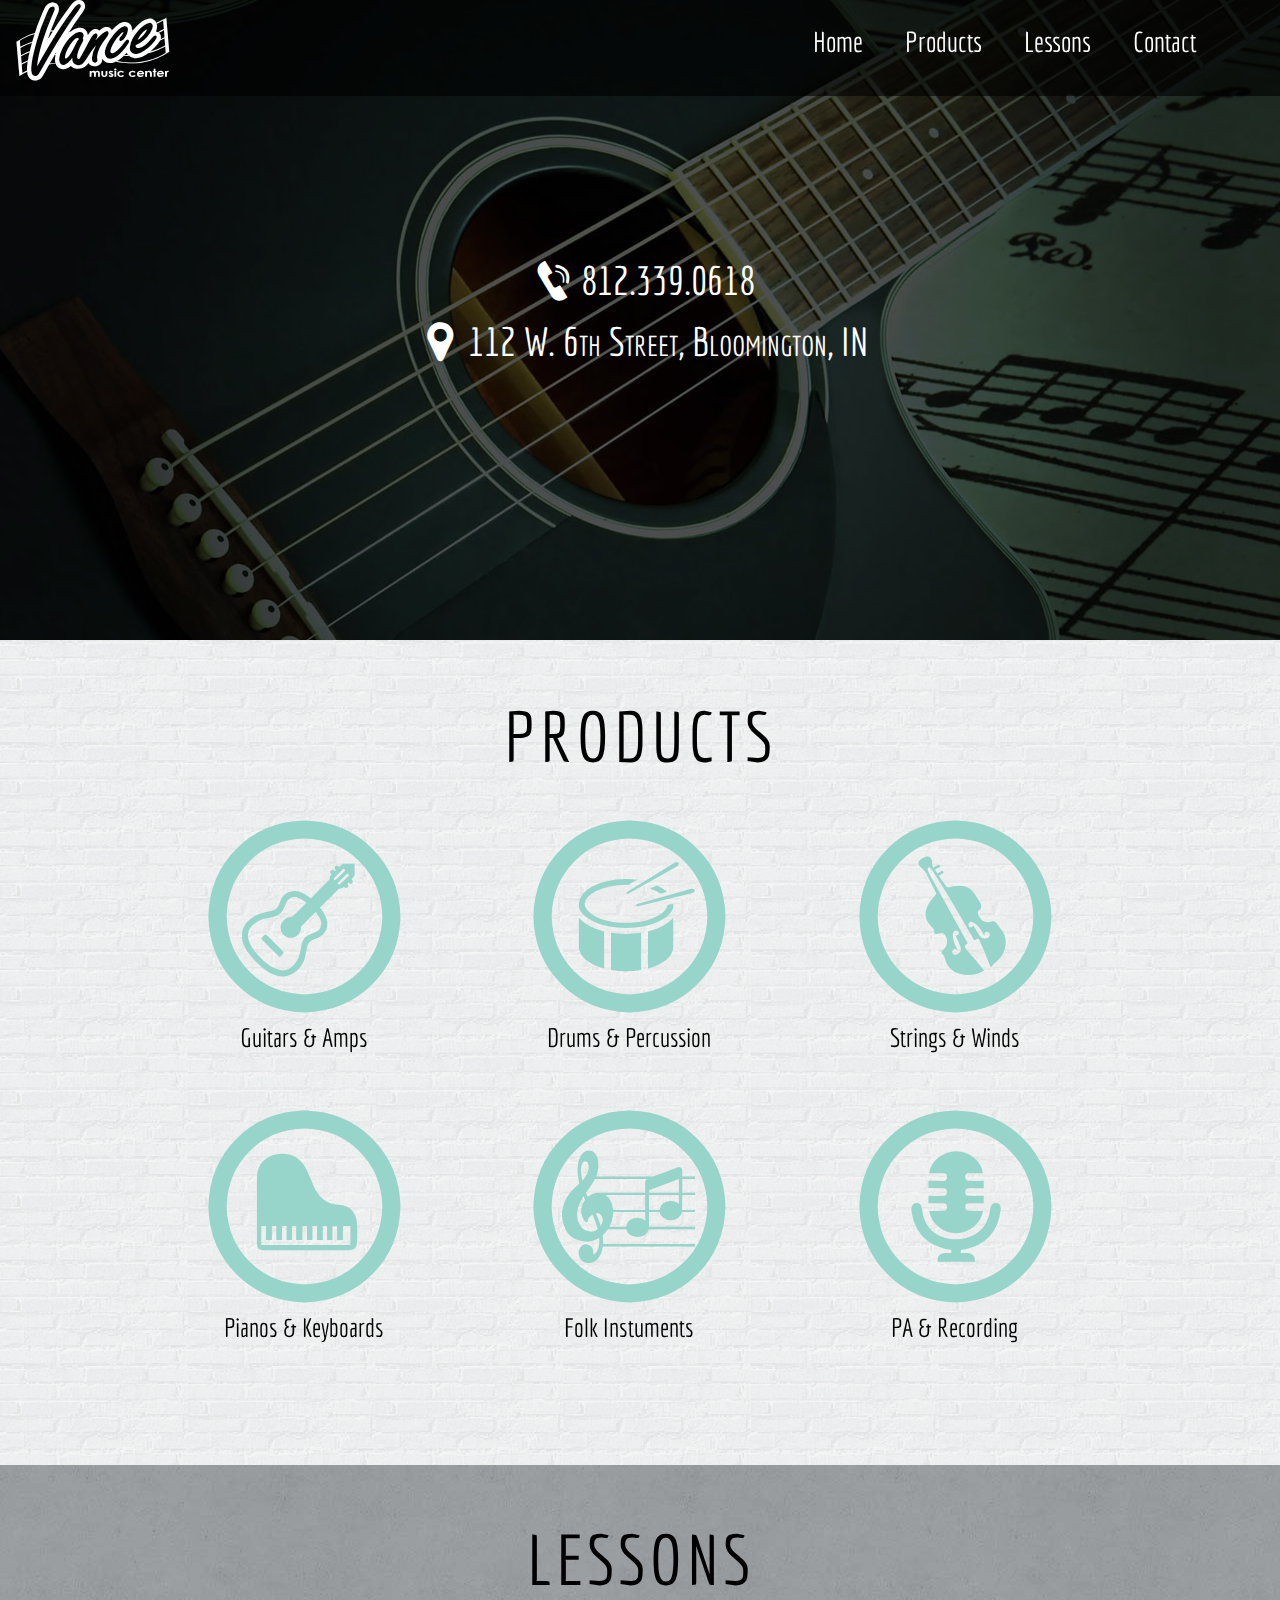
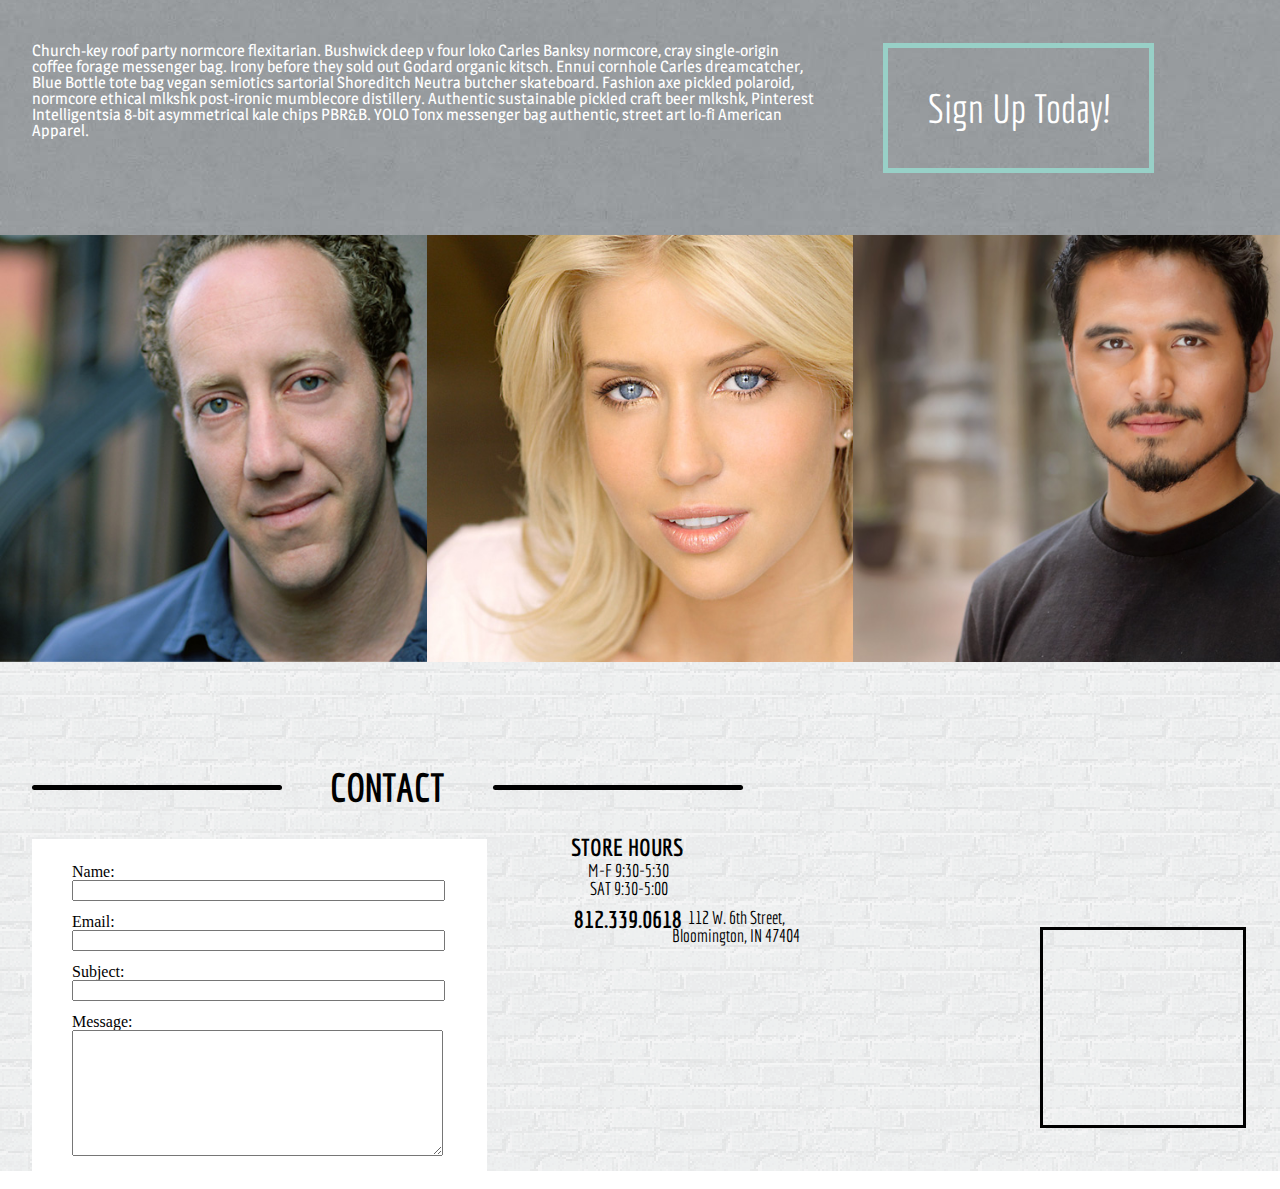
<file: index.html>
<!DOCTYPE html>
<html>
	<head>
		<title>Vance Music Center</title>

		<meta name="charset" content="UTF-8" />
		<meta name="description" content="EDIT"/>
		<meta name="keywords" content="EDIT" />
		<meta name="copyright" content="" />
		<meta name="author" content="KSUWDC" />
		<meta name="designer" content="KSUWDC" />
		<meta name="robots" content="index, follow" />
		<meta name="googlebot" content="index, follow" />
		<meta name="robots" content="NOODP" />
		<meta name="robots" content="NOYDIR" />

		<link rel="stylesheet" type="text/css" href="css/vmc.css">
	    <link rel="stylesheet" href="css/fontello.css">

		<link href='http://fonts.googleapis.com/css?family=Economica:400,700|Magra' rel='stylesheet' type='text/css'>
	</head>
	<body>
		<nav class="nav">
			<a href="#home" class="nav_logo float_l icon-logo" style="font-size: 5em"></a>

			<div class="nav_container float_r">
				<ul class="nav_list float_r economica">
					<li class="nav_item last_nav_item"><a href="#contact">Contact</a></li>
					<li class="nav_item"><a href="#lessons">Lessons</a></li>
					<li class="nav_item"><a href="#products">Products</a></li>
					<li class="nav_item"><a href="#home">Home</a></li>
				</ul>
			</div>
		</nav>

		<section id="home">
			<ul class="nav_contact float_r economica">
				<li class="icon-contact nav_contact_item">812.339.0618</li>
				<li class="icon-map nav_contact_item">112 W. 6th Street, Bloomington, IN</li>
			</ul>
		</section>

		<section id="products">
			<img class="product_background" src="images/background.png">
			<h1 class="products_head economica">PRODUCTS</h1>
			<section class="products">
				<div id="productSection">
					<div class="flip_container">
						<div class="flipper">
							<div class="front">
								<div class="instruments">
									<span class="product-icon icon-guitar"></span>
									<p class="blurb economica" id="guitars">Guitars &amp; Amps</p>
								</div>
							</div>
							<div class="back">
								<p>JUNK!</p>
							</div>
						</div>
					</div>

					<div class="flip_container">
						<div class="flipper">
							<div class="front">
								<div class="instruments">
									<span class="product-icon icon-drums"></span>
									<p class="blurb economica" id="drums">Drums &amp; Percussion</p>
								</div>
							</div>
							<div class="back">
								<p>JUNK!</p>
							</div>
						</div>
					</div>

					<div class="flip_container">
						<div class="flipper">
							<div class="front">
								<div class="instruments">
									<span class="product-icon icon-strings"></span>
									<p class="blurb economica" id="strings">Strings &amp; Winds</p>
								</div>
							</div>
							<div class="back">
								<p>JUNK!</p>
							</div>
						</div>
					</div>
			</section>	
			<section class="products2">
				<div id="productSection">
					<div class="flip_container">
						<div class="flipper">
							<div class="front">
								<div class="instruments">
									<span class="product-icon icon-piano"></span>
									<p class="blurb economica" id="piano">Pianos &amp; Keyboards</p>
								</div>
							</div>
							<div class="back">
								<p>JUNK!</p>
							</div>
						</div>
					</div>

					<div class="flip_container">
						<div class="flipper">
							<div class="front">
								<div class="instruments">
									<span class="product-icon icon-folk"></span>
									<p class="blurb economica" id="folk">Folk Instuments</p>
								</div>
							</div>
							<div class="back">
								<p>JUNK!</p>
							</div>
						</div>
					</div>

					<div class="flip_container">
						<div class="flipper">
							<div class="front">
								<div class="instruments">
									<span class="product-icon icon-pa"></span>
									<p class="blurb economica" id="pa">PA &amp; Recording</p>
								</div>
							</div>
							<div class="back">
								<p>JUNK!</p>
							</div>
						</div>
					</div>
			</section>	
		</section>

		<section id="lessons">
			<h1 class="headline economica">LESSONS</h1>
			<div class="lesson_topsection">
				<p class="magra lessons_blurb float_l">Church-key roof party normcore flexitarian. Bushwick deep v four loko Carles Banksy normcore, cray single-origin coffee forage messenger bag. Irony before they sold out Godard organic kitsch. Ennui cornhole Carles dreamcatcher, Blue Bottle tote bag vegan semiotics sartorial Shoreditch Neutra butcher skateboard. Fashion axe pickled polaroid, normcore ethical mlkshk post-ironic mumblecore distillery. Authentic sustainable pickled craft beer mlkshk, Pinterest Intelligentsia 8-bit asymmetrical kale chips PBR&amp;B. YOLO Tonx messenger bag authentic, street art lo-fi American Apparel.</p>
				<h3 class="signup economica float_l">Sign Up Today!</h3>
			</div>
			
			<div class="teacher">	
				<img src="assets/01-headshots.jpg" class="headshots">
				<div class="teacher_info">
					<h2 class="teacher_name economica">Joe Smith</h2>
					<h3 class="teacher_class magra">Trumpet</h3>
				</div>	
				<p class="bio_click magra">assets/Church-key roof party normcore flexitarian. Bushwick deep v four loko Carles Banksy normcore, cray single-origin coffee forage messenger bag. Irony before they sold out Godard organic kitsch. Ennui cornhole Carles dreamcatcher, Blue Bottle tote bag vegan semiotics sartorial Shoreditch Neutra butcher skateboard. Fashion axe pickled polaroid, normcore ethical mlkshk post-ironic mumblecore distillery. Authentic sustainable pickled craft beer mlkshk, Pinterest Intelligentsia 8-bit asymmetrical kale chips PBR&B. YOLO Tonx messenger bag authentic, street art lo-fi American Apparel.</p>
			</div>
			<div class="teacher">	
				<img src="assets/02-headshots.jpg" class="headshots">
				<div class="teacher_info">
					<h2 class="teacher_name economica">Joe Smith</h2>
					<h3 class="teacher_class magra">Trumpet</h3>
				</div>	
				<p class="bio_click magra">assets/Church-key roof party normcore flexitarian. Bushwick deep v four loko Carles Banksy normcore, cray single-origin coffee forage messenger bag. Irony before they sold out Godard organic kitsch. Ennui cornhole Carles dreamcatcher, Blue Bottle tote bag vegan semiotics sartorial Shoreditch Neutra butcher skateboard. Fashion axe pickled polaroid, normcore ethical mlkshk post-ironic mumblecore distillery. Authentic sustainable pickled craft beer mlkshk, Pinterest Intelligentsia 8-bit asymmetrical kale chips PBR&B. YOLO Tonx messenger bag authentic, street art lo-fi American Apparel.</p>
			</div>
			<div class="teacher">		
				<img src="assets/03-headshots.jpg" class="headshots">
				<div class="teacher_info">
					<h2 class="teacher_name economica">Joe Smith</h2>
					<h3 class="teacher_class magra">Trumpet</h3>
				</div>	
				<p class="bio_click magra">assets/Church-key roof party normcore flexitarian. Bushwick deep v four loko Carles Banksy normcore, cray single-origin coffee forage messenger bag. Irony before they sold out Godard organic kitsch. Ennui cornhole Carles dreamcatcher, Blue Bottle tote bag vegan semiotics sartorial Shoreditch Neutra butcher skateboard. Fashion axe pickled polaroid, normcore ethical mlkshk post-ironic mumblecore distillery. Authentic sustainable pickled craft beer mlkshk, Pinterest Intelligentsia 8-bit asymmetrical kale chips PBR&B. YOLO Tonx messenger bag authentic, street art lo-fi American Apparel.</p>
			</div>		
		</section>

		<section id="contact">
			<div class="horizontal_rule1"></div>
				<ul class="contact_section">CONTACT</ul>
			<div class="horizontal_rule2"></div>
			<div class="contact_container">
				<div class="name_field">
					<label for="contact_section_fields">Name: <br><input type="text" maxlength="50" class="fill_in">
				</div>
				<div class="email_field">
					<label for="contact_section_fields">Email: <br><input type="text" maxlength="50" class="fill_in">
				</div>
				<div class="subject_field">
					<label for="contact_section_fields">Subject: <br><input type="text" maxlength="50" class="fill_in">
				</div>
				<div class="message_field">
					<label for="contact_section_fields">Message: <br><textarea maxlength="400" rows="8" cols="50" class="fill_in"></textarea>
				</div>
			</div>
			<ul class="store">STORE HOURS</ul>
				<ul class="hours">M-F 9:30-5:30<br>SAT 9:30-5:00</ul>
			<ul class="phone">812.339.0618</ul>
				<ul class="address">112 W. 6th Street,<br>Bloomington, IN 47404</ul> 
			<iframe id="contact_map" src="https://www.google.com/maps/embed?pb=!1m14!1m8!1m3!1d3093.3015904262097!2d-86.53430999999999!3d39.167864!3m2!1i1024!2i768!4f13.1!3m3!1m2!1s0x886c66ddcd7325fb%3A0xe085bbc7c46b4426!2s112+W+6th+St!5e0!3m2!1sen!2sus!4v1398120943378" width="200" height="195" frameborder="1" style="border:medium solid rgb(0,0,0)"></iframe>
		</section>
	</body>
</html>
</file>
<file: css/fontello.css>
@font-face {
  font-family: 'fontello';
  src: url('../font/fontello.eot?43651345');
  src: url('../font/fontello.eot?43651345#iefix') format('embedded-opentype'),
       url('../font/fontello.woff?43651345') format('woff'),
       url('../font/fontello.ttf?43651345') format('truetype'),
       url('../font/fontello.svg?43651345#fontello') format('svg');
  font-weight: normal;
  font-style: normal;
}
/* Chrome hack: SVG is rendered more smooth in Windozze. 100% magic, uncomment if you need it. */
/* Note, that will break hinting! In other OS-es font will be not as sharp as it could be */
/*
@media screen and (-webkit-min-device-pixel-ratio:0) {
  @font-face {
    font-family: 'fontello';
    src: url('../font/fontello.svg?43651345#fontello') format('svg');
  }
}
*/
 
 [class^="icon-"]:before, [class*=" icon-"]:before {
  font-family: "fontello";
  font-style: normal;
  font-weight: normal;
  speak: none;
 
  display: inline-block;
  text-decoration: inherit;
  width: 1em;
  margin-right: .2em;
  text-align: center;
  /* opacity: .8; */
 
  /* For safety - reset parent styles, that can break glyph codes*/
  font-variant: normal;
  text-transform: none;
     
  /* fix buttons height, for twitter bootstrap */
  line-height: 1em;
 
  /* Animation center compensation - margins should be symmetric */
  /* remove if not needed */
  margin-left: .2em;
 
  /* you can be more comfortable with increased icons size */
  /* font-size: 120%; */
 
  /* Uncomment for 3D effect */
  /* text-shadow: 1px 1px 1px rgba(127, 127, 127, 0.3); */
}
 
.icon-folk:before { content: '\e800'; } /* '' */
.icon-piano:before { content: '\e801'; } /* '' */
.icon-contact:before { content: '\e802'; } /* '' */
.icon-logo:before { content: '\e804'; } /* '' */
.icon-hours:before { content: '\e803'; } /* '' */
.icon-map:before { content: '\e805'; } /* '' */
.icon-strings:before { content: '\e806'; } /* '' */
.icon-drums:before { content: '\e807'; } /* '' */
.icon-pa:before { content: '\e808'; } /* '' */
.icon-guitar:before { content: '\e809'; } /* '' */
</file>
<file: css/vmc.css>
/* Eric Meyer's Reset CSS v2.0 - http://cssreset.com */
html,body,div,span,applet,object,iframe,h1,h2,h3,h4,h5,h6,p,blockquote,pre,a,abbr,acronym,address,big,cite,code,del,dfn,em,img,ins,kbd,q,s,samp,small,strike,strong,sub,sup,tt,var,b,u,i,center,dl,dt,dd,ol,ul,li,fieldset,form,label,legend,table,caption,tbody,tfoot,thead,tr,th,td,article,aside,canvas,details,embed,figure,figcaption,footer,header,hgroup,menu,nav,output,ruby,section,summary,time,mark,audio,video{border:0;font-size:100%;font:inherit;vertical-align:baseline;margin:0;padding:0}article,aside,details,figcaption,figure,footer,header,hgroup,menu,nav,section{display:block}body{line-height:1}ol,ul{list-style:none}blockquote,q{quotes:none}blockquote:before,blockquote:after,q:before,q:after{content:none}table{border-collapse:collapse;border-spacing:0}

html{
	min-height: 100%;
	background: white;
	position: absolute;
}

body{
	background: #bbbbbb;
	min-height: 100%;
}

.float_r{
	float: right;
}

.float_l{
	float: left;
}

.economica{
	font-family: economica, sans-serif;
}

.magra{
	font-family: magra, sans-serif;
}






/* Nav Section */

.nav{
	position: fixed;
	height: 6em;
	width: 100%;
	background-color: #222222;
	background-color: hsla(0, 100%, 0%, .6);
	min-width: 51.25em;
	z-index: 2;
}

.nav_logo{
	float: left;
	width: 1em;
	height: inherit;
	color: white;
	text-decoration: none;
}

.nav_container{
	height: inherit;
	width: 35em;
}

.nav_list{
	display: inline;
	height: 2em;
	font-size: 1.75em;
}

.nav_item{
	display: inline;
	float: right;
	margin: 1em .75em;
}

.nav_item a{
	color: white;
	text-decoration: none;
	opacity: 1;
}

.last_nav_item{
	margin-right: 3em
}

/* Nav Section End */










/* Home Section */

#home{
	width: 100%;
	min-width: 60em;
	background: url(../images/header1.jpg) center;
	height: 40em;
}

.home_bkg{
	width: inherit;
}

.nav_contact{
	width: inherit;
	display: inline-block;
	color: white;
	margin: 6em auto;
	font-size: 2.5em;
	text-align: center;
}

.nav_contact_item{
	margin: .5em .5em;
	font-variant: small-caps;
}


/* Home Section End */








/* Products Section */

#products{
	height: 41em;
}

.product_background{
	height: 825px;
	width: 100%;
}


.products_head{
	margin-top: -767px;
	margin-bottom: 50px;
	font-size: 70px;
	letter-spacing: 4px;
	text-align: center;
}

.products{
	width: inherit;

}

#productSection{
	width: 75%;
	margin: 15px auto 50px;
	-webkit-column-count:3; /* Chrome, Safari, Opera */
	-moz-column-count:3; /* Firefox */
	column-count:3;
}

.instruments{
	margin: 0 auto;
	text-align: center;
}

.product-icon{
	color: #97d5cb;
	font-size: 1200%;
	margin: 0 auto;
	width: 100%;
}

.blurb{
	width: inherit;
	font-size: 26px;
	margin-top: 8px;
}

.products2{
	height: 146px;
}

#productSection2 {
	width: 75%;
	margin-top: -118px;
	margin-left: 12.5%;
	-webkit-column-count:3; /* Chrome, Safari, Opera */
	-moz-column-count:3; /* Firefox */
	column-count:3;
}

.flip_container{
	-webkit-perspective: 1000; /* Chrome, Safari, Opera */
	perspective: 1000;
	z-index: 1;
}

	.flip_container:hover .flipper, .flip_container.hover .flipper{
		-ms-transform: rotateY(180deg); /* IE 9 */
		-webkit-transform: rotateY(180deg); /* Opera, Chrome, and Safari */
		transform: rotateY(180deg);
	}

.flip_container, .front, .back{
	width: 18em;
	height: 15em;
}

.flipper {
	-webkit-transition: 0.6s; /* For Safari 3.1 to 6.0 */
	transition: 0.6s;
	-webkit-transform-style: preserve-3d; /* Chrome, Safari, Opera */
	transform-style: perspective-3d;
	position: relative;
}

.front, .back{
	-webkit-backface-visibility: hidden; /* Chrome, Safari, Opera */
	backface-visibility: hidden;
	position: absolute;
	top: 0;
	left: 0;
}

.back{
	-ms-transform: rotateY(180deg); /* IE 9 */
	-webkit-transform: rotateY(180deg); /* Opera, Chrome, and Safari */
	transform: rotateY(180deg);
}

/* Products Section End */








/* Lessons Section */

#lessons {
	background: url(../assets/background_gray.jpg);
	height: 34.5em;
}

.headline {
	margin-top: 1.75em;
	padding-top: 1.5em;
	padding-bottom: .25em;
	text-align: center;
	letter-spacing: 4px;
	font-size: 70px;
	width: 100%;
}

.lessons_container{
	width: 100%;
	height: 12em;
}

.lessons_blurb {
	color: white;
	max-width: 65%;
	font-size: 1em;
	display: inline-block;
}

.lesson_topsection{
	padding: 2.5%;
	width: 95%;
	height: 10em;
}

.signup{
	padding: 1em;
	font-size: 40px;
	color: white;
	border-style: solid;
	border-color: #98d0c7;
	border-width: 5px;
	display: inline-block;
	margin-left: 5%;
}

.bio_click{
	display: none;
}

.headshots {
	max-width: 100%;
}

.teacher{
	max-width: 33.333%;
	float: left;
	position: relative;
	color: #000;
}

.teacher_info {
	visibility: hidden;
	background: #bbb;
	max-width: 100%;
	text-align: center;
	padding: .5em;
	position: relative;
	bottom: 74px;
}

.teacher_name{
	font-weight: bold;
	font-size: 2em;
	padding-bottom: .25em;
}

.teacher:hover img{
	-webkit-filter: brightness(60%);
	-moz-filter: brightness(60%);
	-ms-filter: brightness(60%);
	-o-filter: brightness(60%);
	filter: brightness(60%);
	opacity: .8;
	cursor: pointer;
	transition: all .5s ease;
	-webkit-transition: all .5s ease; 
	-moz-transition: all .5s ease; 
	-o-transition: all .5s ease;
}
	.teacher:hover .teacher_info{
		visibility: visible;
		transition: all 1s ease;
		-webkit-transition: all 1s ease; 
		-moz-transition: all 1s ease; 
		-o-transition: all 1s ease;
	}


/* Lessons Section End */









/* Contact Section */

#contact{
	background-image:url('../images/brick.png');
	width: 100%;
	min-width: 46.125em;
	height: 50em;
}

.contact_section_hdr{
	display: block;
	height: 4em;
	width: 755px;
	margin: 0 auto;
	padding-top: 3em;
}

.section_hdr_divider{
	height: .4em;
	background: black;
	border-radius: .5em;
	min-width: 25%;
	margin: 1.5em 2.5em;
}

.section_divider{
	font-size: 2.5em;
	font-weight: bold;
	margin: .25em 0;
}

.contact_form{
	display: inline-block;
	background: white;
	width: 55%;
	margin: 2em 2em 0 2em;
}

.store_info{
	display: inline-block;
	width: 35%;
	margin-top: 2em;
}


.horizontal_rule1 {
	height: 5px;
	width: 250px;
	background-color: #000000;
	margin-left: 2em;
	margin-top: 3em;
	float: left;
	margin-right: 3em;
	border-radius: 15px;
}

.horizontal_rule2 {
	height: 5px;
	width: 250px;
	background-color: #000000;
	margin-left: 2em;
	margin-top: 3em;
	float: left;
	margin-left: 3em;
	border-radius: 15px;
}

.contact_section {
	font-family: economica, sans-serif;
	font-weight: bold;
	text-align: center;
	font-size: 2.5em;
	float: left;
	padding-top: .75em;
}

.store {
	font-family: economica, sans-serif;
	font-weight: bold;
	text-align: center;
	font-size: 1.5em;
	float: left;
	padding-top: 1.2em;
	padding-left: 3.5em;
}

.hours {
	font-family: economica, sans-serif;
	text-align: center;
	font-size: 1.125em;
	padding-top: 0em;
	padding-left: 0em;
	position: relative;
	top: 55px;
	left: -95px;
	float: left;
}

.phone {
	font-family: economica, sans-serif;
	font-weight: bold;
	text-align: center;
	font-size: 1.5em;
	position: relative;
	top: 100px;
	left: -190px;
	float: left;

}

.address {
	font-family: economica, sans-serif;
	text-align: center;
	font-size: 1.125em;
	padding-top: 0em;
	padding-left: 0em;
	position: relative;
	top: 102px;
	left: -200px;
	float: left;
}

#contact_map {
	float: left;
	margin-top: 7.5em;
	margin-left: 2.5em;
}

.contact_container {
	height: 350px;
	width: 455px;
	background-color: #FFFFFF;
	clear: both;
	float: left;
	margin-left: 2em;
	margin-top: 2em;
}

.name_field {	
	position: relative;
	top: 25px;
	left: 40px;
	height: 35px;
	width: 375px;

}

.email_field {
	position: relative;
	top: 40px;
	left: 40px;
	height: 35px;
	width: 375px;
}

.subject_field {
	position: relative;
	top: 55px;
	left: 40px;
	height: 35px;
	width: 375px;
}

.message_field {
	position: relative;
	top: 70px;
	left: 40px;
	/*height: 500px;*/
	width: 375px;
}

.fill_in {
	width: 365px;
}

.contact_section_fields {
	font-family: economica, sans-serif;	
	font-weight: bold;
}

/* Contact Section End */
</file>
